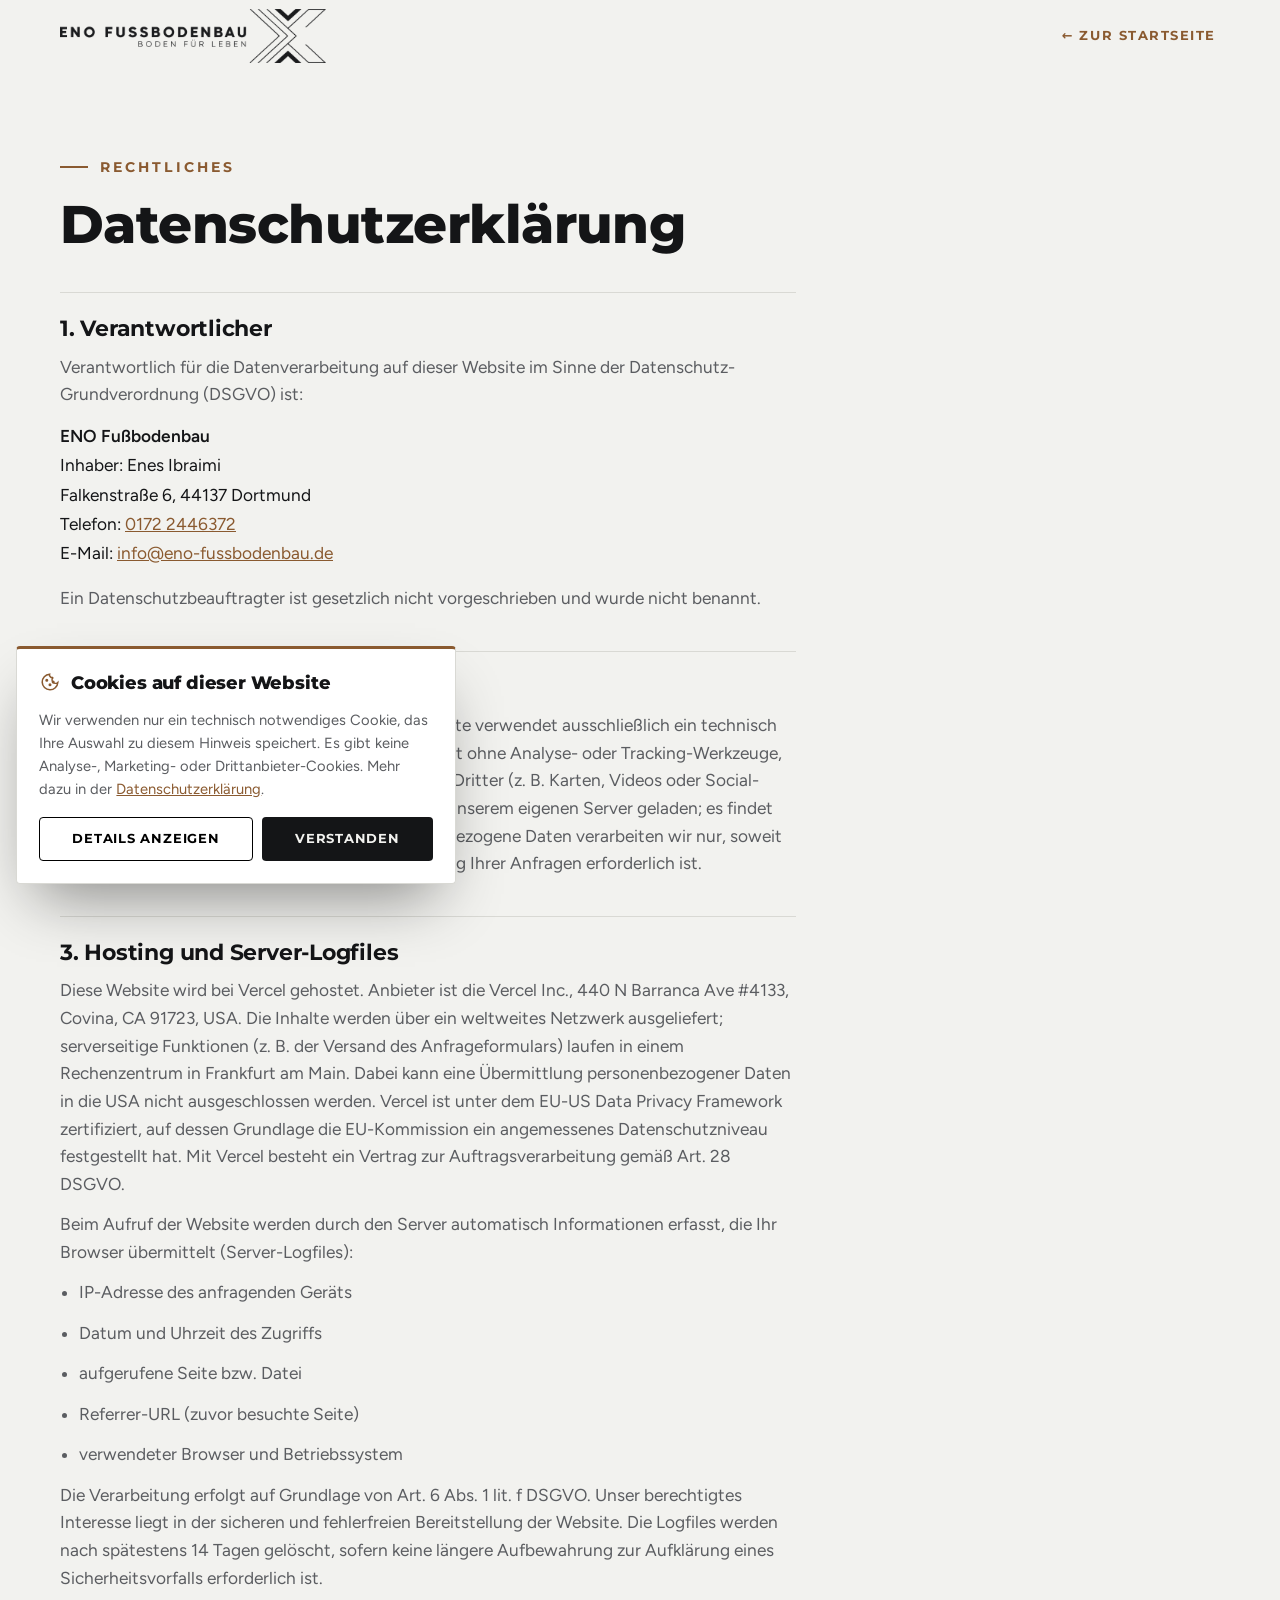
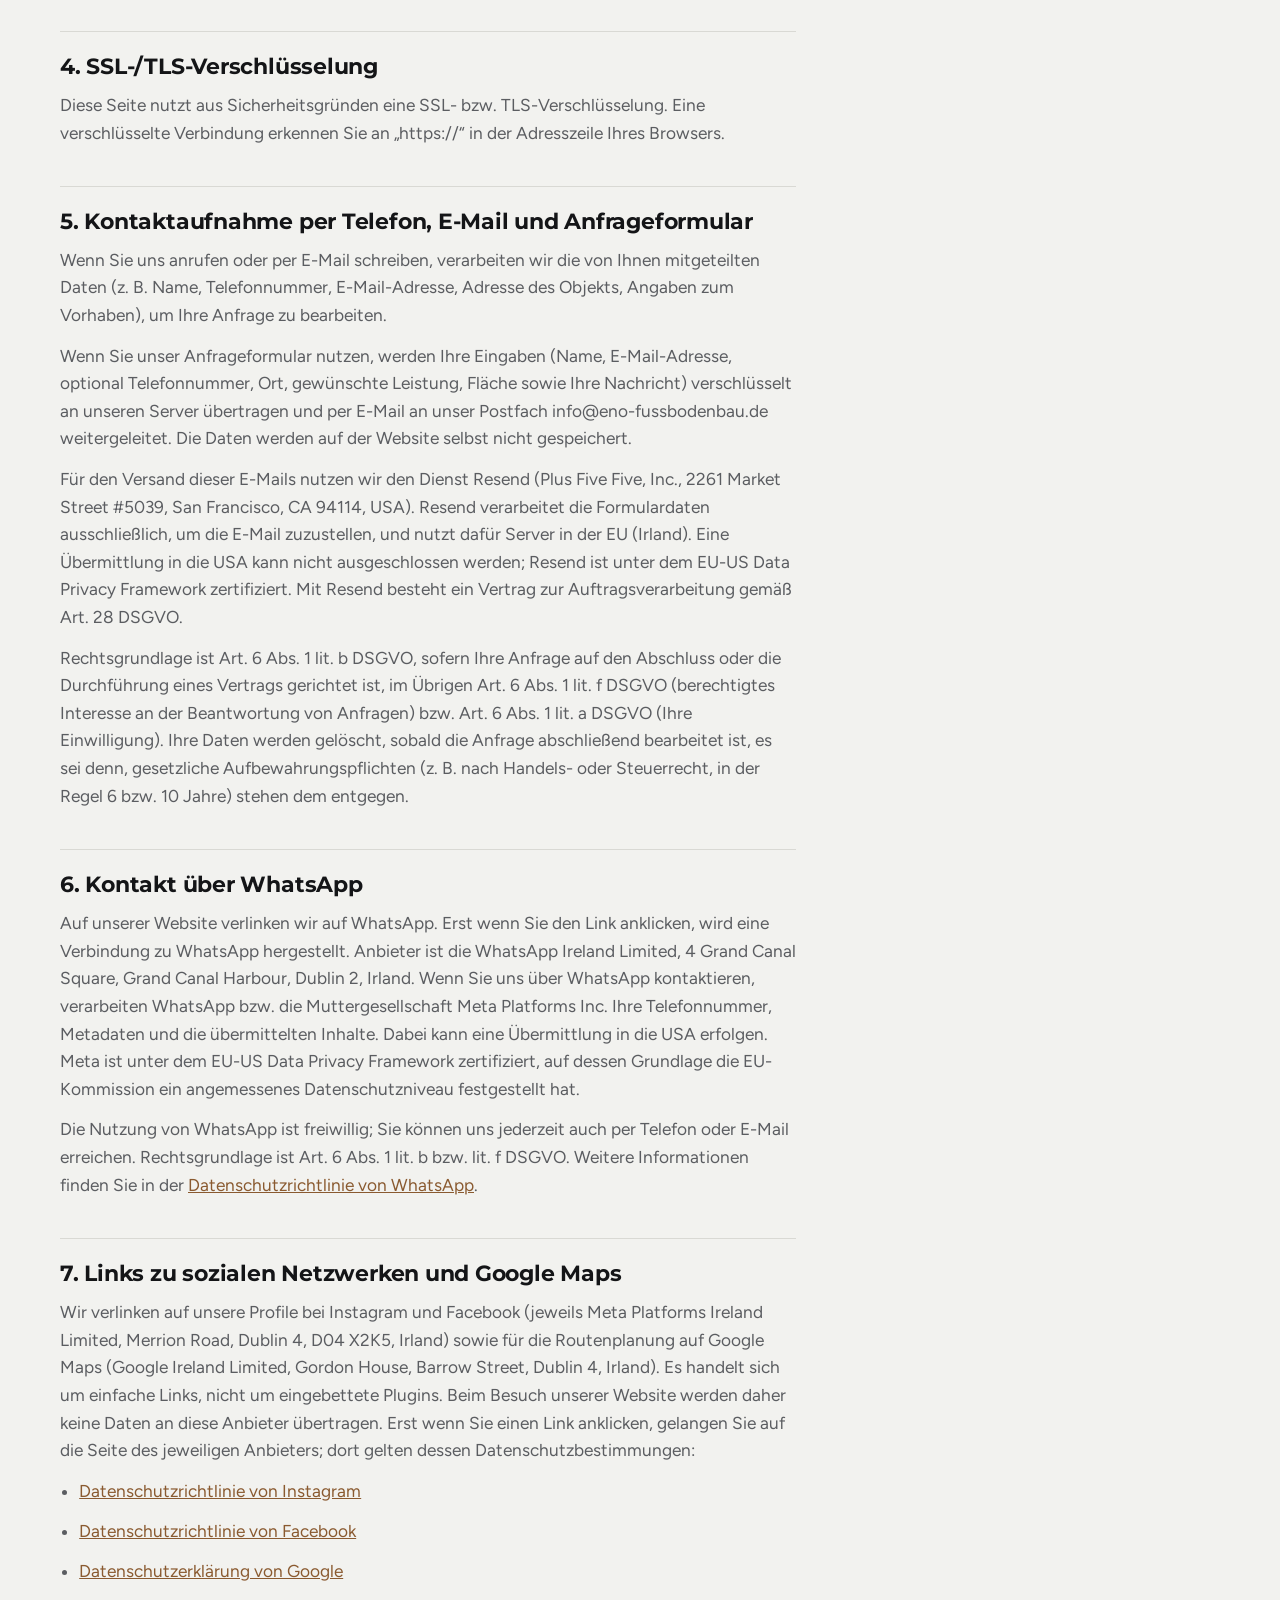
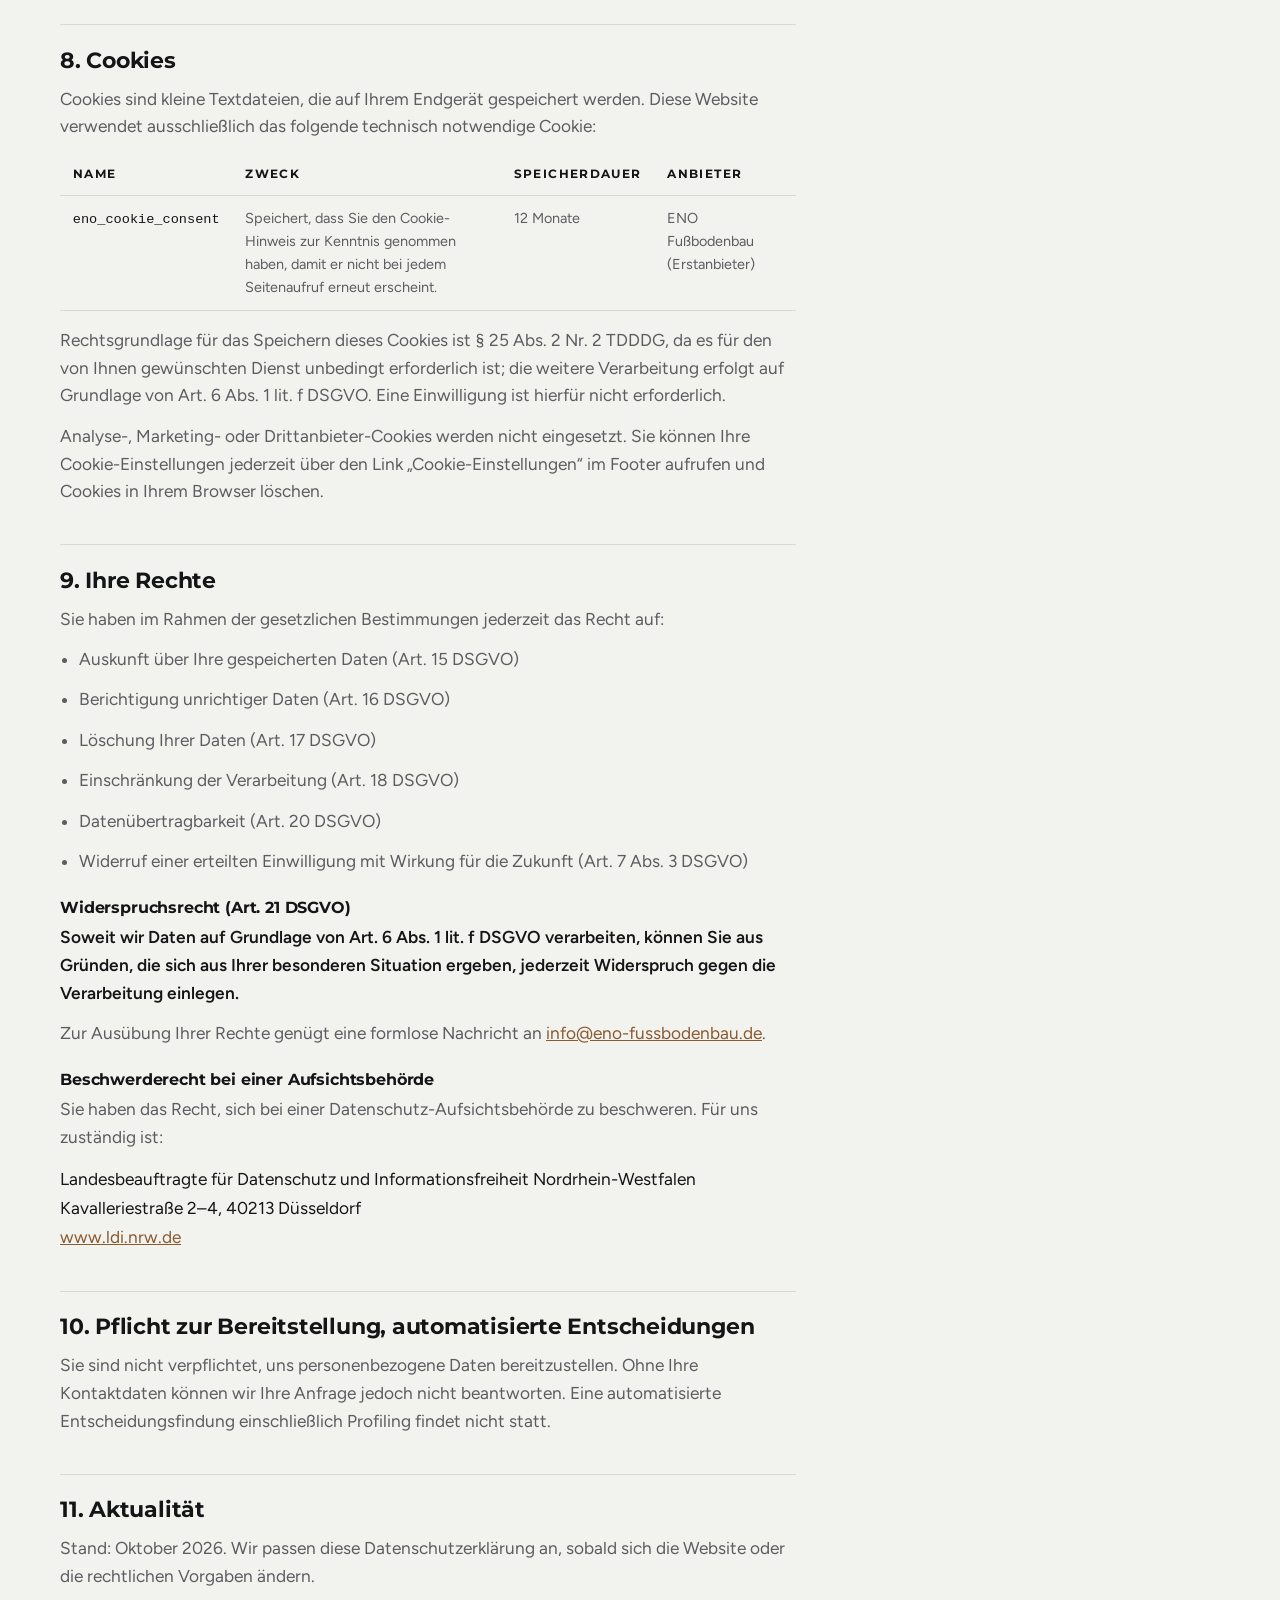
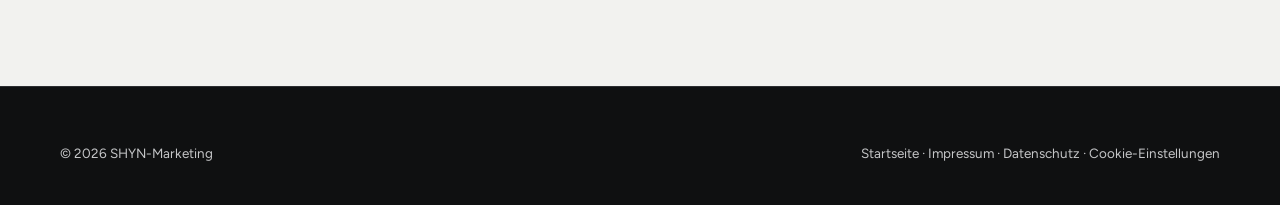
<file: datenschutz.html>
<!doctype html>
<html lang="de">
<head>
<meta charset="utf-8">
<meta name="viewport" content="width=device-width, initial-scale=1, viewport-fit=cover">
<title>Datenschutz | ENO Fußbodenbau</title>
<meta name="claude:viewport-fit-sides" content="cover">
<meta name="description" content="Datenschutzerklärung von ENO Fußbodenbau, Dortmund. Informationen zur Verarbeitung personenbezogener Daten nach DSGVO.">
<meta name="robots" content="noindex, follow">
<link rel="canonical" href="https://eno-fussbodenbau.de/datenschutz.html">
<link rel="icon" type="image/png" sizes="32x32" href="assets/favicon-32.png">
<link rel="stylesheet" href="assets/styles.css">
</head>
<body>
<header class="site-header legal-header">
  <div class="wrap header-row">
    <a class="brand" href="index.html" aria-label="ENO Fußbodenbau – zur Startseite"><span class="logo" role="img" aria-label="ENO Fußbodenbau – Boden für Leben"></span></a>
    <a class="back-link" href="index.html">← Zur Startseite</a>
  </div>
</header>

<main class="legal">
  <div class="wrap">
    <div class="legal-inner">
      <p class="eyebrow">Rechtliches</p>
      <h1>Datenschutzerklärung</h1>

      <h2>1. Verantwortlicher</h2>
      <p>Verantwortlich für die Datenverarbeitung auf dieser Website im Sinne der Datenschutz-Grundverordnung (DSGVO) ist:</p>
      <address>
        <strong>ENO Fußbodenbau</strong><br>
        Inhaber: Enes Ibraimi<br>
        Falkenstraße 6, 44137 Dortmund<br>
        Telefon: <a href="tel:+491722446372">0172 2446372</a><br>
        E-Mail: <a href="mailto:info@eno-fussbodenbau.de">info@eno-fussbodenbau.de</a>
      </address>
      <p>Ein Datenschutzbeauftragter ist gesetzlich nicht vorgeschrieben und wurde nicht benannt.</p>

      <h2>2. Überblick</h2>
      <p>Der Schutz Ihrer Daten ist uns wichtig. Diese Website verwendet ausschließlich ein technisch notwendiges Cookie (siehe Abschnitt 8) und kommt ohne Analyse- oder Tracking-Werkzeuge, ohne Werbedienste und ohne eingebettete Inhalte Dritter (z. B. Karten, Videos oder Social-Media-Plugins) aus. Schriftarten werden lokal von unserem eigenen Server geladen; es findet keine Verbindung zu Google Fonts statt. Personenbezogene Daten verarbeiten wir nur, soweit dies für den Betrieb der Website und die Bearbeitung Ihrer Anfragen erforderlich ist.</p>

      <h2>3. Hosting und Server-Logfiles</h2>
      <p>Diese Website wird bei Vercel gehostet. Anbieter ist die Vercel Inc., 440 N Barranca Ave #4133, Covina, CA 91723, USA. Die Inhalte werden über ein weltweites Netzwerk ausgeliefert; serverseitige Funktionen (z. B. der Versand des Anfrageformulars) laufen in einem Rechenzentrum in Frankfurt am Main. Dabei kann eine Übermittlung personenbezogener Daten in die USA nicht ausgeschlossen werden. Vercel ist unter dem EU-US Data Privacy Framework zertifiziert, auf dessen Grundlage die EU-Kommission ein angemessenes Datenschutzniveau festgestellt hat. Mit Vercel besteht ein Vertrag zur Auftragsverarbeitung gemäß Art. 28 DSGVO.</p>
      <p>Beim Aufruf der Website werden durch den Server automatisch Informationen erfasst, die Ihr Browser übermittelt (Server-Logfiles):</p>
      <ul>
        <li>IP-Adresse des anfragenden Geräts</li>
        <li>Datum und Uhrzeit des Zugriffs</li>
        <li>aufgerufene Seite bzw. Datei</li>
        <li>Referrer-URL (zuvor besuchte Seite)</li>
        <li>verwendeter Browser und Betriebssystem</li>
      </ul>
      <p>Die Verarbeitung erfolgt auf Grundlage von Art. 6 Abs. 1 lit. f DSGVO. Unser berechtigtes Interesse liegt in der sicheren und fehlerfreien Bereitstellung der Website. Die Logfiles werden nach spätestens 14 Tagen gelöscht, sofern keine längere Aufbewahrung zur Aufklärung eines Sicherheitsvorfalls erforderlich ist.</p>

      <h2>4. SSL-/TLS-Verschlüsselung</h2>
      <p>Diese Seite nutzt aus Sicherheitsgründen eine SSL- bzw. TLS-Verschlüsselung. Eine verschlüsselte Verbindung erkennen Sie an „https://“ in der Adresszeile Ihres Browsers.</p>

      <h2>5. Kontaktaufnahme per Telefon, E-Mail und Anfrageformular</h2>
      <p>Wenn Sie uns anrufen oder per E-Mail schreiben, verarbeiten wir die von Ihnen mitgeteilten Daten (z. B. Name, Telefonnummer, E-Mail-Adresse, Adresse des Objekts, Angaben zum Vorhaben), um Ihre Anfrage zu bearbeiten.</p>
      <p>Wenn Sie unser Anfrageformular nutzen, werden Ihre Eingaben (Name, E-Mail-Adresse, optional Telefonnummer, Ort, gewünschte Leistung, Fläche sowie Ihre Nachricht) verschlüsselt an unseren Server übertragen und per E-Mail an unser Postfach info@eno-fussbodenbau.de weitergeleitet. Die Daten werden auf der Website selbst nicht gespeichert.</p>
      <p>Für den Versand dieser E-Mails nutzen wir den Dienst Resend (Plus Five Five, Inc., 2261 Market Street #5039, San Francisco, CA 94114, USA). Resend verarbeitet die Formulardaten ausschließlich, um die E-Mail zuzustellen, und nutzt dafür Server in der EU (Irland). Eine Übermittlung in die USA kann nicht ausgeschlossen werden; Resend ist unter dem EU-US Data Privacy Framework zertifiziert. Mit Resend besteht ein Vertrag zur Auftragsverarbeitung gemäß Art. 28 DSGVO.</p>
      <p>Rechtsgrundlage ist Art. 6 Abs. 1 lit. b DSGVO, sofern Ihre Anfrage auf den Abschluss oder die Durchführung eines Vertrags gerichtet ist, im Übrigen Art. 6 Abs. 1 lit. f DSGVO (berechtigtes Interesse an der Beantwortung von Anfragen) bzw. Art. 6 Abs. 1 lit. a DSGVO (Ihre Einwilligung). Ihre Daten werden gelöscht, sobald die Anfrage abschließend bearbeitet ist, es sei denn, gesetzliche Aufbewahrungspflichten (z. B. nach Handels- oder Steuerrecht, in der Regel 6 bzw. 10 Jahre) stehen dem entgegen.</p>

      <h2>6. Kontakt über WhatsApp</h2>
      <p>Auf unserer Website verlinken wir auf WhatsApp. Erst wenn Sie den Link anklicken, wird eine Verbindung zu WhatsApp hergestellt. Anbieter ist die WhatsApp Ireland Limited, 4 Grand Canal Square, Grand Canal Harbour, Dublin 2, Irland. Wenn Sie uns über WhatsApp kontaktieren, verarbeiten WhatsApp bzw. die Muttergesellschaft Meta Platforms Inc. Ihre Telefonnummer, Metadaten und die übermittelten Inhalte. Dabei kann eine Übermittlung in die USA erfolgen. Meta ist unter dem EU-US Data Privacy Framework zertifiziert, auf dessen Grundlage die EU-Kommission ein angemessenes Datenschutzniveau festgestellt hat.</p>
      <p>Die Nutzung von WhatsApp ist freiwillig; Sie können uns jederzeit auch per Telefon oder E-Mail erreichen. Rechtsgrundlage ist Art. 6 Abs. 1 lit. b bzw. lit. f DSGVO. Weitere Informationen finden Sie in der <a href="https://www.whatsapp.com/legal/privacy-policy-eea" target="_blank" rel="noopener noreferrer">Datenschutzrichtlinie von WhatsApp</a>.</p>

      <h2>7. Links zu sozialen Netzwerken und Google Maps</h2>
      <p>Wir verlinken auf unsere Profile bei Instagram und Facebook (jeweils Meta Platforms Ireland Limited, Merrion Road, Dublin 4, D04 X2K5, Irland) sowie für die Routenplanung auf Google Maps (Google Ireland Limited, Gordon House, Barrow Street, Dublin 4, Irland). Es handelt sich um einfache Links, nicht um eingebettete Plugins. Beim Besuch unserer Website werden daher keine Daten an diese Anbieter übertragen. Erst wenn Sie einen Link anklicken, gelangen Sie auf die Seite des jeweiligen Anbieters; dort gelten dessen Datenschutzbestimmungen:</p>
      <ul>
        <li><a href="https://privacycenter.instagram.com/policy" target="_blank" rel="noopener noreferrer">Datenschutzrichtlinie von Instagram</a></li>
        <li><a href="https://www.facebook.com/privacy/policy/" target="_blank" rel="noopener noreferrer">Datenschutzrichtlinie von Facebook</a></li>
        <li><a href="https://policies.google.com/privacy?hl=de" target="_blank" rel="noopener noreferrer">Datenschutzerklärung von Google</a></li>
      </ul>

      <h2>8. Cookies</h2>
      <p>Cookies sind kleine Textdateien, die auf Ihrem Endgerät gespeichert werden. Diese Website verwendet ausschließlich das folgende technisch notwendige Cookie:</p>
      <div class="cookie-table-wrap"><table class="cookie-table">
        <thead><tr><th>Name</th><th>Zweck</th><th>Speicherdauer</th><th>Anbieter</th></tr></thead>
        <tbody><tr><td><code>eno_cookie_consent</code></td><td>Speichert, dass Sie den Cookie-Hinweis zur Kenntnis genommen haben, damit er nicht bei jedem Seitenaufruf erneut erscheint.</td><td>12 Monate</td><td>ENO Fußbodenbau (Erstanbieter)</td></tr></tbody>
      </table></div>
      <p>Rechtsgrundlage für das Speichern dieses Cookies ist § 25 Abs. 2 Nr. 2 TDDDG, da es für den von Ihnen gewünschten Dienst unbedingt erforderlich ist; die weitere Verarbeitung erfolgt auf Grundlage von Art. 6 Abs. 1 lit. f DSGVO. Eine Einwilligung ist hierfür nicht erforderlich.</p>
      <p>Analyse-, Marketing- oder Drittanbieter-Cookies werden nicht eingesetzt. Sie können Ihre Cookie-Einstellungen jederzeit über den Link „Cookie-Einstellungen“ im Footer aufrufen und Cookies in Ihrem Browser löschen.</p>

      <h2>9. Ihre Rechte</h2>
      <p>Sie haben im Rahmen der gesetzlichen Bestimmungen jederzeit das Recht auf:</p>
      <ul>
        <li>Auskunft über Ihre gespeicherten Daten (Art. 15 DSGVO)</li>
        <li>Berichtigung unrichtiger Daten (Art. 16 DSGVO)</li>
        <li>Löschung Ihrer Daten (Art. 17 DSGVO)</li>
        <li>Einschränkung der Verarbeitung (Art. 18 DSGVO)</li>
        <li>Datenübertragbarkeit (Art. 20 DSGVO)</li>
        <li>Widerruf einer erteilten Einwilligung mit Wirkung für die Zukunft (Art. 7 Abs. 3 DSGVO)</li>
      </ul>
      <h3>Widerspruchsrecht (Art. 21 DSGVO)</h3>
      <p><strong>Soweit wir Daten auf Grundlage von Art. 6 Abs. 1 lit. f DSGVO verarbeiten, können Sie aus Gründen, die sich aus Ihrer besonderen Situation ergeben, jederzeit Widerspruch gegen die Verarbeitung einlegen.</strong></p>
      <p>Zur Ausübung Ihrer Rechte genügt eine formlose Nachricht an <a href="mailto:info@eno-fussbodenbau.de">info@eno-fussbodenbau.de</a>.</p>

      <h3>Beschwerderecht bei einer Aufsichtsbehörde</h3>
      <p>Sie haben das Recht, sich bei einer Datenschutz-Aufsichtsbehörde zu beschweren. Für uns zuständig ist:</p>
      <address>
        Landesbeauftragte für Datenschutz und Informationsfreiheit Nordrhein-Westfalen<br>
        Kavalleriestraße 2–4, 40213 Düsseldorf<br>
        <a href="https://www.ldi.nrw.de" target="_blank" rel="noopener noreferrer">www.ldi.nrw.de</a>
      </address>

      <h2>10. Pflicht zur Bereitstellung, automatisierte Entscheidungen</h2>
      <p>Sie sind nicht verpflichtet, uns personenbezogene Daten bereitzustellen. Ohne Ihre Kontaktdaten können wir Ihre Anfrage jedoch nicht beantworten. Eine automatisierte Entscheidungsfindung einschließlich Profiling findet nicht statt.</p>

      <h2>11. Aktualität</h2>
      <p>Stand: Oktober 2026. Wir passen diese Datenschutzerklärung an, sobald sich die Website oder die rechtlichen Vorgaben ändern.</p>
    </div>
  </div>
</main>

<footer class="site-footer">
  <div class="wrap footer-bottom" style="margin-top:0;border-top:0;padding-top:0">
    <span>© <span data-year>2026</span> <a href="https://shyn-marketing.de" target="_blank" rel="noopener noreferrer">SHYN-Marketing</a></span>
    <span><a href="index.html">Startseite</a> · <a href="impressum.html">Impressum</a> · <a href="datenschutz.html">Datenschutz</a> · <button type="button" class="link-btn" data-cookie-settings>Cookie-Einstellungen</button></span>
  </div>
</footer>
<script src="assets/main.js" defer></script>
</body>
</html>
</file>
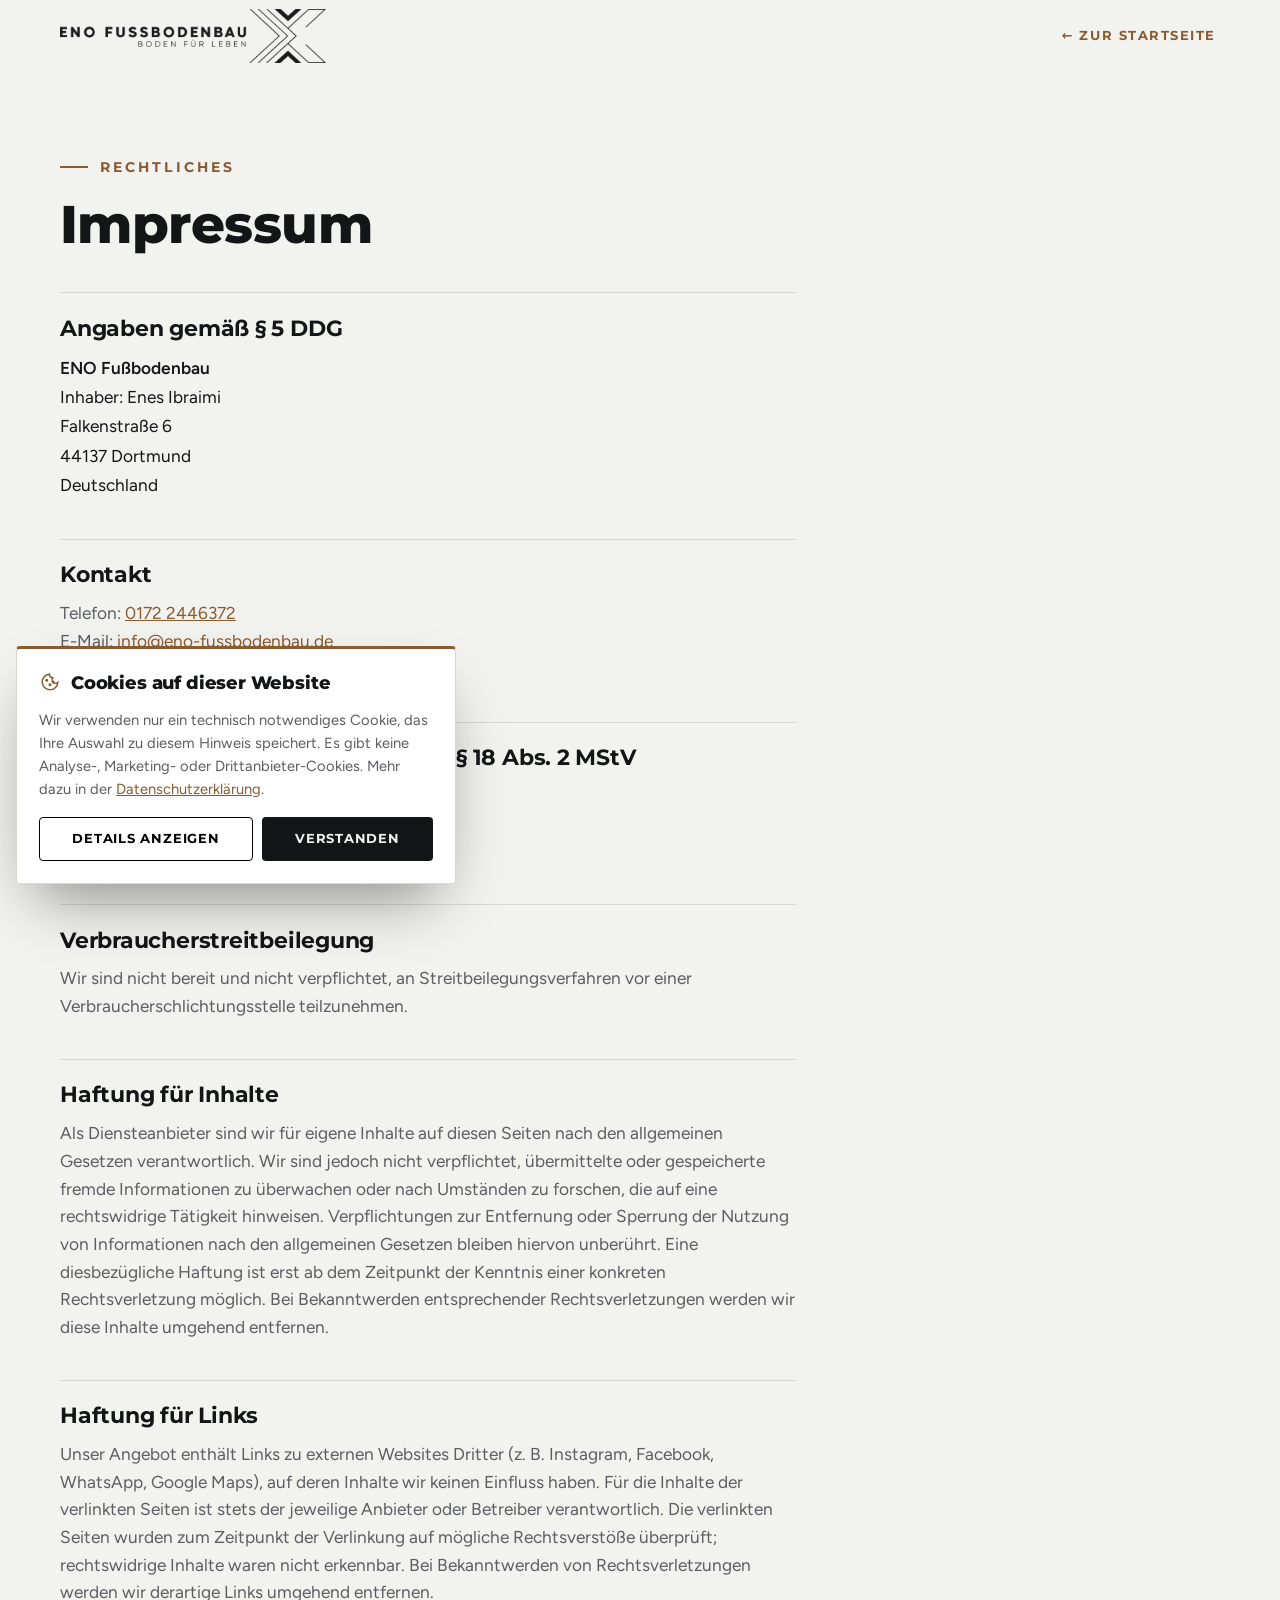
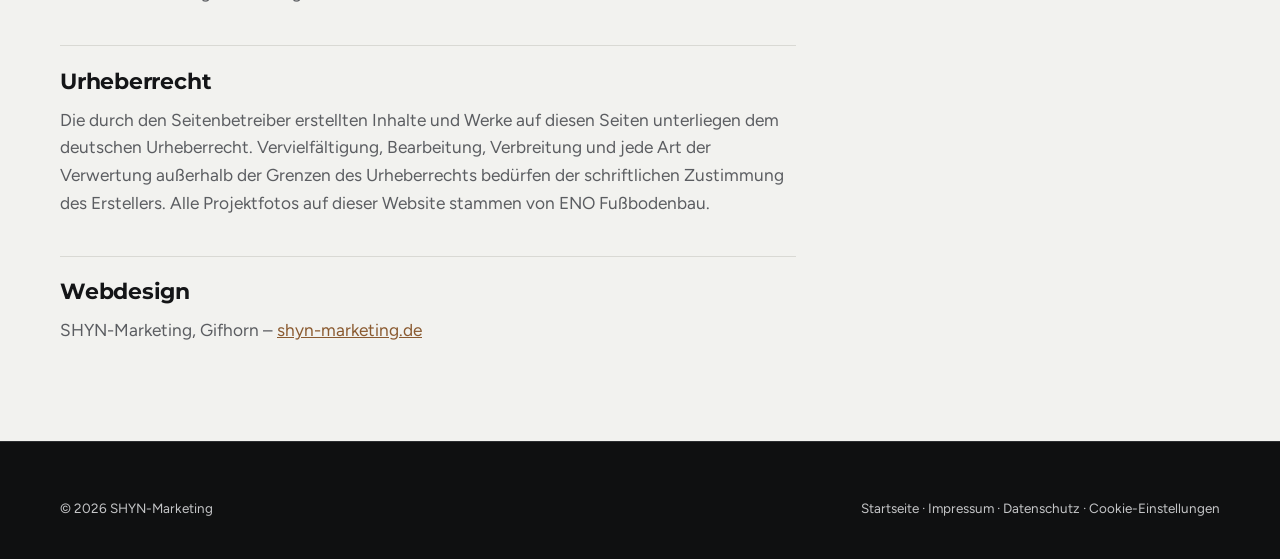
<file: impressum.html>
<!doctype html>
<html lang="de">
<head>
<meta charset="utf-8">
<meta name="viewport" content="width=device-width, initial-scale=1, viewport-fit=cover">
<title>Impressum | ENO Fußbodenbau</title>
<meta name="claude:viewport-fit-sides" content="cover">
<meta name="description" content="Impressum von ENO Fußbodenbau, Inhaber Enes Ibraimi, Falkenstraße 6, 44137 Dortmund.">
<meta name="robots" content="noindex, follow">
<link rel="canonical" href="https://eno-fussbodenbau.de/impressum.html">
<link rel="icon" type="image/png" sizes="32x32" href="assets/favicon-32.png">
<link rel="stylesheet" href="assets/styles.css">
</head>
<body>
<header class="site-header legal-header">
  <div class="wrap header-row">
    <a class="brand" href="index.html" aria-label="ENO Fußbodenbau – zur Startseite"><span class="logo" role="img" aria-label="ENO Fußbodenbau – Boden für Leben"></span></a>
    <a class="back-link" href="index.html">← Zur Startseite</a>
  </div>
</header>

<main class="legal">
  <div class="wrap">
    <div class="legal-inner">
      <p class="eyebrow">Rechtliches</p>
      <h1>Impressum</h1>

      <h2>Angaben gemäß § 5 DDG</h2>
      <address>
        <strong>ENO Fußbodenbau</strong><br>
        Inhaber: Enes Ibraimi<br>
        Falkenstraße 6<br>
        44137 Dortmund<br>
        Deutschland
      </address>

      <h2>Kontakt</h2>
      <p>Telefon: <a href="tel:+491722446372">0172 2446372</a><br>
      E-Mail: <a href="mailto:info@eno-fussbodenbau.de">info@eno-fussbodenbau.de</a><br>
      Website: <a href="https://eno-fussbodenbau.de">eno-fussbodenbau.de</a></p>

      <h2>Verantwortlich für den Inhalt nach § 18 Abs. 2 MStV</h2>
      <p>Enes Ibraimi<br>Falkenstraße 6<br>44137 Dortmund</p>

      <h2>Verbraucherstreitbeilegung</h2>
      <p>Wir sind nicht bereit und nicht verpflichtet, an Streitbeilegungsverfahren vor einer Verbraucherschlichtungsstelle teilzunehmen.</p>

      <h2>Haftung für Inhalte</h2>
      <p>Als Diensteanbieter sind wir für eigene Inhalte auf diesen Seiten nach den allgemeinen Gesetzen verantwortlich. Wir sind jedoch nicht verpflichtet, übermittelte oder gespeicherte fremde Informationen zu überwachen oder nach Umständen zu forschen, die auf eine rechtswidrige Tätigkeit hinweisen. Verpflichtungen zur Entfernung oder Sperrung der Nutzung von Informationen nach den allgemeinen Gesetzen bleiben hiervon unberührt. Eine diesbezügliche Haftung ist erst ab dem Zeitpunkt der Kenntnis einer konkreten Rechtsverletzung möglich. Bei Bekanntwerden entsprechender Rechtsverletzungen werden wir diese Inhalte umgehend entfernen.</p>

      <h2>Haftung für Links</h2>
      <p>Unser Angebot enthält Links zu externen Websites Dritter (z. B. Instagram, Facebook, WhatsApp, Google Maps), auf deren Inhalte wir keinen Einfluss haben. Für die Inhalte der verlinkten Seiten ist stets der jeweilige Anbieter oder Betreiber verantwortlich. Die verlinkten Seiten wurden zum Zeitpunkt der Verlinkung auf mögliche Rechtsverstöße überprüft; rechtswidrige Inhalte waren nicht erkennbar. Bei Bekanntwerden von Rechtsverletzungen werden wir derartige Links umgehend entfernen.</p>

      <h2>Urheberrecht</h2>
      <p>Die durch den Seitenbetreiber erstellten Inhalte und Werke auf diesen Seiten unterliegen dem deutschen Urheberrecht. Vervielfältigung, Bearbeitung, Verbreitung und jede Art der Verwertung außerhalb der Grenzen des Urheberrechts bedürfen der schriftlichen Zustimmung des Erstellers. Alle Projektfotos auf dieser Website stammen von ENO Fußbodenbau.</p>

      <h2>Webdesign</h2>
      <p>SHYN-Marketing, Gifhorn – <a href="https://shyn-marketing.de" target="_blank" rel="noopener noreferrer">shyn-marketing.de</a></p>
    </div>
  </div>
</main>

<footer class="site-footer">
  <div class="wrap footer-bottom" style="margin-top:0;border-top:0;padding-top:0">
    <span>© <span data-year>2026</span> <a href="https://shyn-marketing.de" target="_blank" rel="noopener noreferrer">SHYN-Marketing</a></span>
    <span><a href="index.html">Startseite</a> · <a href="impressum.html">Impressum</a> · <a href="datenschutz.html">Datenschutz</a> · <button type="button" class="link-btn" data-cookie-settings>Cookie-Einstellungen</button></span>
  </div>
</footer>
<script src="assets/main.js" defer></script>
</body>
</html>
</file>
<file: assets/styles.css>
/* Layout-Konzept: "Verlegeplan" – ruhiges Schwarz/Weiß wie das Logo, Haarlinien wie Fugen,
   ein warmer Eichenton als einziger Akzent, Chevron-Motiv aus dem Signet. */

@font-face{font-family:"Montserrat";font-style:normal;font-weight:600;font-display:swap;src:url("fonts/montserrat-latin-600-normal.woff2") format("woff2")}
@font-face{font-family:"Montserrat";font-style:normal;font-weight:700;font-display:swap;src:url("fonts/montserrat-latin-700-normal.woff2") format("woff2")}
@font-face{font-family:"Montserrat";font-style:normal;font-weight:800;font-display:swap;src:url("fonts/montserrat-latin-800-normal.woff2") format("woff2")}
@font-face{font-family:"Figtree";font-style:normal;font-weight:400;font-display:swap;src:url("fonts/figtree-latin-400-normal.woff2") format("woff2")}
@font-face{font-family:"Figtree";font-style:normal;font-weight:500;font-display:swap;src:url("fonts/figtree-latin-500-normal.woff2") format("woff2")}
@font-face{font-family:"Figtree";font-style:normal;font-weight:600;font-display:swap;src:url("fonts/figtree-latin-600-normal.woff2") format("woff2")}

:root{
  --paper:#F2F2EF;
  --surface:#FFFFFF;
  --ink:#141517;
  --muted:#5B5D61;
  --line:#D9D9D4;
  --oak:#8A5A30;
  --oak-soft:#E9DCCD;
  /* Dunkle Bänder (Hero, Kontakt) – in beiden Themes gleich */
  --night:#0F1011;
  --night-2:#1A1B1D;
  --night-fg:#F2F2EF;
  --night-muted:#C4C5C7;
  --night-line:#2C2E31;
  --night-oak:#D3A272;

  --font-display:"Montserrat","Avenir Next","Segoe UI",system-ui,sans-serif;
  --font-body:"Figtree","Segoe UI",system-ui,-apple-system,sans-serif;

  --step--1:clamp(.82rem,.8rem + .1vw,.88rem);
  --step-0:clamp(1rem,.96rem + .2vw,1.08rem);
  --step-1:clamp(1.2rem,1.1rem + .45vw,1.4rem);
  --step-2:clamp(1.5rem,1.3rem + 1vw,2.1rem);
  --step-3:clamp(2rem,1.55rem + 2.2vw,3.4rem);
  --step-4:clamp(2.5rem,1.7rem + 4vw,5.2rem);

  --wrap:1200px;
  --radius:4px;
  --header-h:72px;
  color-scheme:light;
}
@media (prefers-color-scheme:dark){
  :root:not([data-theme="light"]){
    --paper:#121314;--surface:#1A1B1D;--ink:#ECECE9;--muted:#A3A4A7;--line:#2E3033;--oak:#D3A272;--oak-soft:#2E261F;
    color-scheme:dark;
  }
}
:root[data-theme="dark"]{
  --paper:#121314;--surface:#1A1B1D;--ink:#ECECE9;--muted:#A3A4A7;--line:#2E3033;--oak:#D3A272;--oak-soft:#2E261F;
  color-scheme:dark;
}

*,*::before,*::after{box-sizing:border-box}
html{scroll-behavior:smooth;scroll-padding-top:calc(var(--header-h) + 12px);-webkit-text-size-adjust:100%}
body{margin:0;background:var(--paper);color:var(--ink);font-family:var(--font-body);font-size:var(--step-0);line-height:1.6;-webkit-font-smoothing:antialiased}
img{max-width:100%;height:auto;display:block}
a{color:inherit}
:focus-visible{outline:2px solid var(--oak);outline-offset:3px}
h1,h2,h3{font-family:var(--font-display);line-height:1.12;margin:0;text-wrap:balance;letter-spacing:-.01em}
p{margin:0}
ul{margin:0;padding:0;list-style:none}
.sr-only{position:absolute;width:1px;height:1px;padding:0;margin:-1px;overflow:hidden;clip:rect(0,0,0,0);white-space:nowrap;border:0}
.skip{position:absolute;left:-999px;top:8px;z-index:100;background:var(--ink);color:var(--paper);padding:.6rem 1rem;border-radius:var(--radius)}
.skip:focus{left:16px}

.wrap{max-width:var(--wrap);margin-inline:auto;padding-left:max(20px,env(safe-area-inset-left,0px));padding-right:max(20px,env(safe-area-inset-right,0px))}
.section{padding-block:clamp(4rem,3rem + 5vw,7.5rem)}
.eyebrow{font-family:var(--font-display);font-weight:700;font-size:var(--step--1);letter-spacing:.22em;text-transform:uppercase;color:var(--oak);display:flex;align-items:center;gap:.75rem}
.eyebrow::before{content:"";width:28px;height:2px;background:currentColor}
.section-head{display:grid;gap:1rem;max-width:46rem;margin-bottom:clamp(2.5rem,2rem + 2vw,4rem)}
.section-head h2{font-size:var(--step-3);font-weight:800}
.section-head p:not(.eyebrow){color:var(--muted);font-size:var(--step-1);line-height:1.5;max-width:40rem}

/* Logo als Maske: folgt immer der Textfarbe */
.logo{display:block;background:currentColor;-webkit-mask:url("logo.png") no-repeat left center/contain;mask:url("logo.png") no-repeat left center/contain;aspect-ratio:1400/284}
.icon-mark{display:block;background:currentColor;-webkit-mask:url("logo-icon.png") no-repeat center/contain;mask:url("logo-icon.png") no-repeat center/contain;aspect-ratio:500/353}

/* Buttons */
.btn{display:inline-flex;align-items:center;justify-content:center;gap:.6rem;min-height:48px;padding:.75rem 1.4rem;border-radius:var(--radius);font-family:var(--font-display);font-weight:700;font-size:.92rem;letter-spacing:.06em;text-transform:uppercase;text-decoration:none;border:1.5px solid transparent;cursor:pointer;transition:background-color .2s,color .2s,border-color .2s,transform .2s}
.btn svg{width:18px;height:18px;flex:none}
.btn:active{transform:translateY(1px)}
.btn-solid{background:var(--ink);color:var(--paper)}
.btn-solid:hover{background:var(--oak);color:#fff}
.btn-line{border-color:currentColor;background:transparent}
.btn-line:hover{background:var(--ink);color:var(--paper);border-color:var(--ink)}
.on-night .btn-solid{background:var(--night-fg);color:var(--night)}
.on-night .btn-solid:hover{background:var(--night-oak);color:var(--night)}
.on-night .btn-line{color:var(--night-fg)}
.on-night .btn-line:hover{background:var(--night-fg);color:var(--night);border-color:var(--night-fg)}

/* Header */
.site-header{position:sticky;top:env(safe-area-inset-top,0px);z-index:50;background:var(--paper);border-bottom:1px solid transparent;transition:border-color .25s,box-shadow .25s}
.site-header.scrolled{border-bottom-color:var(--line);box-shadow:0 6px 24px -18px rgba(0,0,0,.5)}
.header-row{display:flex;align-items:center;justify-content:space-between;gap:1rem;height:var(--header-h)}
.brand{display:block;width:clamp(180px,24vw,270px);color:var(--ink)}
.nav{display:flex;align-items:center;gap:clamp(1rem,2vw,2rem)}
.nav > a{font-family:var(--font-display);font-weight:600;font-size:.84rem;letter-spacing:.1em;text-transform:uppercase;text-decoration:none;padding-block:.4rem;border-bottom:2px solid transparent}
.nav > a:hover,.nav > a.active{border-bottom-color:var(--oak)}
.nav .btn{border-bottom:1.5px solid transparent;padding:.6rem 1.1rem;min-height:42px}
.nav .btn:hover{border-bottom-color:transparent}
.menu-toggle{display:none;width:46px;height:46px;border:1.5px solid var(--line);border-radius:var(--radius);background:transparent;color:var(--ink);cursor:pointer;align-items:center;justify-content:center}
.menu-toggle span,.menu-toggle span::before,.menu-toggle span::after{display:block;width:20px;height:2px;background:currentColor;position:relative;transition:transform .25s,background-color .25s}
.menu-toggle span::before,.menu-toggle span::after{content:"";position:absolute;left:0}
.menu-toggle span::before{top:-6px}.menu-toggle span::after{top:6px}
.menu-toggle[aria-expanded="true"] span{background:transparent}
.menu-toggle[aria-expanded="true"] span::before{transform:translateY(6px) rotate(45deg)}
.menu-toggle[aria-expanded="true"] span::after{transform:translateY(-6px) rotate(-45deg)}

@media (max-width:900px){
  .menu-toggle{display:inline-flex}
  .nav{position:fixed;inset:calc(var(--header-h) + env(safe-area-inset-top,0px)) 0 auto 0;flex-direction:column;align-items:stretch;gap:0;background:var(--paper);border-bottom:1px solid var(--line);padding:.5rem max(20px,env(safe-area-inset-right,0px)) 1.25rem max(20px,env(safe-area-inset-left,0px));box-shadow:0 20px 40px -24px rgba(0,0,0,.5);transform:translateY(-8px);opacity:0;visibility:hidden;transition:opacity .2s,transform .2s,visibility .2s}
  .nav.open{opacity:1;transform:none;visibility:visible}
  .nav > a{padding:.95rem 0;border-bottom:1px solid var(--line);font-size:.95rem}
  .nav > a:hover,.nav > a.active{border-bottom-color:var(--line);color:var(--oak)}
  .nav .btn{margin-top:1rem;border-bottom:1.5px solid transparent;min-height:50px}
}

/* Hero */
.hero{background:var(--night);color:var(--night-fg);position:relative;overflow:hidden}
.hero-grid{display:grid;grid-template-columns:minmax(0,1.05fr) minmax(0,.95fr);gap:clamp(2rem,4vw,4.5rem);align-items:center;padding-block:clamp(3rem,2rem + 5vw,6.5rem)}
.hero .eyebrow{color:var(--night-oak)}
.hero h1{font-size:var(--step-4);font-weight:800;letter-spacing:-.02em;margin-top:1.4rem;line-height:1.02}
.hero h1 .kicker{display:block;font-size:var(--step-1);font-weight:600;letter-spacing:.04em;color:var(--night-fg);margin-bottom:1rem;line-height:1.3}
.hero h1 em{font-style:normal;color:var(--night-oak)}
.hero-lead{margin-top:1.6rem;color:var(--night-muted);font-size:var(--step-1);line-height:1.55;max-width:34rem}
.hero-actions{display:flex;flex-wrap:wrap;gap:.8rem;margin-top:2.2rem}
.hero-facts{display:flex;flex-wrap:wrap;gap:.6rem 1.6rem;margin-top:2.4rem;padding-top:1.6rem;border-top:1px solid var(--night-line);font-size:.95rem;color:var(--night-muted)}
.hero-facts li{display:flex;align-items:center;gap:.5rem}
.hero-facts svg{width:16px;height:16px;color:var(--night-oak);flex:none}
.hero-media{position:relative;min-width:0}
.hero-media img{width:100%;aspect-ratio:4/5;object-fit:cover;border-radius:var(--radius)}
.hero-media .chevrons{position:absolute;right:-28px;bottom:-28px;width:46%;color:var(--night-oak);pointer-events:none}
.hero-tag{position:absolute;left:-1px;bottom:24px;background:var(--night-fg);color:var(--night);padding:.75rem 1rem .75rem 1.1rem;font-family:var(--font-display);font-weight:700;font-size:.78rem;letter-spacing:.14em;text-transform:uppercase;border-radius:0 var(--radius) var(--radius) 0}
.hero-tag small{display:block;font-family:var(--font-body);font-weight:500;letter-spacing:0;text-transform:none;font-size:.82rem;color:#55575b;margin-top:.15rem}
@media (max-width:860px){
  .hero-grid{grid-template-columns:1fr}
  .hero-media{order:-1;margin-right:0}
  .hero-media img{aspect-ratio:4/3}
  .hero-media .chevrons{width:34%;right:-14px;bottom:-18px}
}

/* Materialleiste */
.materials{border-bottom:1px solid var(--line);background:var(--surface)}
.materials ul{display:flex;flex-wrap:wrap;justify-content:space-between;gap:.6rem 1.4rem;padding-block:1.4rem}
.materials li{font-family:var(--font-display);font-weight:700;font-size:clamp(.8rem,.74rem + .3vw,.98rem);letter-spacing:.16em;text-transform:uppercase;display:flex;align-items:center;gap:1.4rem}
.materials li + li::before{content:"";width:7px;height:7px;border-top:2px solid var(--oak);border-right:2px solid var(--oak);transform:rotate(45deg);margin-left:-.4rem}
@media (max-width:640px){.materials ul{justify-content:flex-start}.materials li + li::before{display:none}.materials li{padding:.35rem .7rem;border:1px solid var(--line);border-radius:999px;letter-spacing:.1em}}

/* Leistungen */
.services{display:grid;grid-template-columns:repeat(3,minmax(0,1fr));border-top:2px solid var(--ink)}
.service{padding:2rem clamp(1.2rem,2vw,2.2rem) 2.2rem;border-right:1px solid var(--line);display:flex;flex-direction:column;gap:1.2rem}
.service:first-child{padding-left:0}
.service:last-child{border-right:0;padding-right:0}
.service-top{display:flex;align-items:baseline;justify-content:space-between;gap:1rem}
.service h3{font-size:var(--step-2);font-weight:800}
.service .tag{font-family:var(--font-display);font-size:.72rem;font-weight:700;letter-spacing:.16em;text-transform:uppercase;color:var(--oak);white-space:nowrap}
.service p{color:var(--muted)}
.checklist{display:grid;gap:.7rem}
.checklist li{display:grid;grid-template-columns:18px 1fr;gap:.7rem;align-items:start;line-height:1.45}
.checklist li::before{content:"";width:9px;height:9px;margin-top:.42em;border-top:2px solid var(--oak);border-right:2px solid var(--oak);transform:rotate(45deg)}
@media (max-width:900px){
  .services{grid-template-columns:1fr}
  .service,.service:first-child,.service:last-child{padding:1.8rem 0;border-right:0;border-bottom:1px solid var(--line)}
}

/* Ablauf */
.process-band{background:var(--surface);border-block:1px solid var(--line)}
.process-grid{display:grid;grid-template-columns:minmax(0,.9fr) minmax(0,1.1fr);gap:clamp(2rem,5vw,5rem);align-items:start}
.process-media{position:sticky;top:calc(var(--header-h) + 24px)}
.process-media img{width:100%;aspect-ratio:3/4;object-fit:cover;border-radius:var(--radius)}
.process-media figcaption{margin-top:.8rem;font-size:var(--step--1);color:var(--muted)}
.steps{counter-reset:step;display:grid}
.steps li{counter-increment:step;display:grid;grid-template-columns:4.2rem minmax(0,1fr);gap:1.2rem;padding-block:1.6rem;border-bottom:1px solid var(--line)}
.steps li:first-child{padding-top:0}
.steps li::before{content:counter(step,decimal-leading-zero);font-family:var(--font-display);font-weight:800;font-size:var(--step-2);line-height:1;color:var(--oak);font-variant-numeric:tabular-nums}
.steps h3{font-size:var(--step-1);font-weight:700;margin-bottom:.4rem}
.steps p{color:var(--muted)}
@media (max-width:860px){.process-grid{grid-template-columns:1fr}.process-media{position:static}.process-media img{aspect-ratio:16/10}}

/* Referenzen */
.filters{display:flex;flex-wrap:wrap;gap:.5rem;margin-bottom:1.8rem}
.chip{font-family:var(--font-display);font-weight:600;font-size:.8rem;letter-spacing:.08em;text-transform:uppercase;padding:.6rem 1rem;min-height:42px;border:1.5px solid var(--line);border-radius:999px;background:transparent;color:var(--ink);cursor:pointer;transition:border-color .2s,background-color .2s,color .2s}
.chip:hover{border-color:var(--ink)}
.chip[aria-pressed="true"]{background:var(--ink);border-color:var(--ink);color:var(--paper)}
.gallery{display:grid;grid-template-columns:repeat(4,minmax(0,1fr));grid-auto-rows:clamp(140px,16vw,220px);grid-auto-flow:dense;gap:10px}
.gallery button{all:unset;position:relative;overflow:hidden;border-radius:var(--radius);cursor:zoom-in;background:var(--line)}
.gallery button:focus-visible{outline:2px solid var(--oak);outline-offset:3px}
.gallery img{width:100%;height:100%;object-fit:cover;transition:transform .5s ease}
.gallery button:hover img{transform:scale(1.04)}
.gallery .tall{grid-row:span 2}
.gallery .wide{grid-column:span 2}
.gallery .cap{position:absolute;inset:auto 0 0 0;padding:1.6rem .8rem .6rem;font-size:.82rem;font-weight:500;color:#fff;background:linear-gradient(transparent,rgba(0,0,0,.65));opacity:0;transition:opacity .25s}
.gallery button:hover .cap,.gallery button:focus-visible .cap{opacity:1}
.gallery-more{display:flex;justify-content:center;margin-top:2rem}
@media (max-width:900px){.gallery{grid-template-columns:repeat(3,minmax(0,1fr))}}
@media (max-width:560px){.gallery{grid-template-columns:repeat(2,minmax(0,1fr));grid-auto-rows:150px;gap:8px}.gallery .wide{grid-column:span 2}}
@media (hover:none){.gallery .cap{opacity:1;font-size:.74rem;padding:1.2rem .6rem .45rem}}

/* Lightbox */
.lightbox{position:fixed;inset:0;z-index:100;background:rgba(10,10,11,.94);display:grid;grid-template-columns:auto minmax(0,1fr) auto;align-items:center;gap:.5rem;padding:max(16px,env(safe-area-inset-top,0px)) max(12px,env(safe-area-inset-right,0px)) max(16px,env(safe-area-inset-bottom,0px)) max(12px,env(safe-area-inset-left,0px));color:#fff}
.lightbox figure{margin:0;display:grid;gap:.8rem;justify-items:center;min-width:0}
.lightbox img{max-height:calc(100vh - 140px);max-height:calc(100dvh - 140px);width:auto;max-width:100%;object-fit:contain;border-radius:var(--radius)}
.lightbox figcaption{font-size:.92rem;color:#cfcfcc;text-align:center}
.lb-btn{width:48px;height:48px;border-radius:50%;border:1px solid rgba(255,255,255,.3);background:rgba(255,255,255,.06);color:#fff;cursor:pointer;display:inline-flex;align-items:center;justify-content:center}
.lb-btn:hover{background:rgba(255,255,255,.18)}
.lb-btn svg{width:20px;height:20px}
.lb-close{position:absolute;top:max(14px,env(safe-area-inset-top,0px));right:max(14px,env(safe-area-inset-right,0px))}
.lb-count{position:absolute;top:max(26px,env(safe-area-inset-top,0px));left:max(20px,env(safe-area-inset-left,0px));font-family:var(--font-display);font-size:.8rem;letter-spacing:.14em;font-variant-numeric:tabular-nums;color:#bdbdba}
@media (max-width:600px){.lightbox{grid-template-columns:1fr}.lb-prev,.lb-next{position:absolute;bottom:max(18px,env(safe-area-inset-bottom,0px))}.lb-prev{left:calc(50% - 60px)}.lb-next{right:calc(50% - 60px)}.lightbox img{max-height:calc(100dvh - 190px)}}

/* Über uns */
.about-grid{display:grid;grid-template-columns:minmax(0,1fr) minmax(0,1fr);gap:clamp(2rem,5vw,5rem);align-items:center}
.about-media{position:relative}
.about-media img{width:100%;aspect-ratio:4/3;object-fit:cover;border-radius:var(--radius)}
.about-media .icon-mark{position:absolute;width:88px;right:16px;top:16px;color:#fff;opacity:.9}
.about-text{display:grid;gap:1.2rem}
.about-text h2{font-size:var(--step-3);font-weight:800}
.about-text p:not(.eyebrow):not(.signature){color:var(--muted);max-width:36rem}
.values{display:grid;grid-template-columns:repeat(3,minmax(0,1fr));gap:1rem;margin-top:.8rem;padding-top:1.4rem;border-top:1px solid var(--line)}
.values strong{display:block;font-family:var(--font-display);font-size:.95rem;font-weight:700;margin-bottom:.2rem}
.values span{font-size:.92rem;color:var(--muted);line-height:1.45;display:block}
.signature{font-family:var(--font-display);font-weight:700;letter-spacing:.06em;margin-top:.4rem}
.signature small{display:block;font-family:var(--font-body);font-weight:500;letter-spacing:0;color:var(--muted);font-size:.9rem}
@media (max-width:860px){.about-grid{grid-template-columns:1fr}}
@media (max-width:520px){.values{grid-template-columns:1fr}}

/* FAQ */
.faq{max-width:52rem;border-top:2px solid var(--ink)}
.faq details{border-bottom:1px solid var(--line)}
.faq summary{list-style:none;cursor:pointer;display:flex;justify-content:space-between;align-items:center;gap:1rem;padding:1.3rem 0;font-family:var(--font-display);font-weight:700;font-size:var(--step-1)}
.faq summary::-webkit-details-marker{display:none}
.faq summary::after{content:"";flex:none;width:11px;height:11px;border-right:2px solid var(--oak);border-bottom:2px solid var(--oak);transform:rotate(45deg) translate(-3px,-3px);transition:transform .25s}
.faq details[open] summary::after{transform:rotate(-135deg) translate(-3px,-3px)}
.faq details p{padding-bottom:1.4rem;color:var(--muted);max-width:44rem}

/* Kontakt */
.contact{background:var(--night);color:var(--night-fg)}
.contact .eyebrow{color:var(--night-oak)}
.contact .section-head p:not(.eyebrow){color:var(--night-muted)}
.contact-grid{display:grid;grid-template-columns:minmax(0,.9fr) minmax(0,1.1fr);gap:clamp(2rem,5vw,4.5rem);align-items:start}
.contact-list{display:grid;border-top:1px solid var(--night-line)}
.contact-item{display:grid;grid-template-columns:44px minmax(0,1fr);gap:1rem;align-items:center;padding-block:1.1rem;border-bottom:1px solid var(--night-line);text-decoration:none;transition:background-color .2s}
a.contact-item:hover .ci-value{color:var(--night-oak)}
.ci-icon{width:44px;height:44px;border:1px solid var(--night-line);border-radius:50%;display:inline-flex;align-items:center;justify-content:center;color:var(--night-oak)}
.ci-icon svg{width:19px;height:19px}
.ci-label{display:block;font-family:var(--font-display);font-size:.72rem;font-weight:700;letter-spacing:.16em;text-transform:uppercase;color:var(--night-oak)}
.ci-value{display:block;font-size:var(--step-1);font-weight:500;overflow-wrap:anywhere;transition:color .2s}
.social-row{display:flex;flex-wrap:wrap;gap:.7rem;margin-top:1.6rem}

.form{background:var(--night-2);border:1px solid var(--night-line);border-radius:var(--radius);padding:clamp(1.3rem,1rem + 1.5vw,2.2rem);display:grid;gap:1.1rem}
.form h3{font-size:var(--step-1);font-weight:700}
.form-row{display:grid;grid-template-columns:1fr 1fr;gap:1rem}
.field{display:grid;gap:.4rem;min-width:0}
.field label{font-size:.88rem;font-weight:600;color:var(--night-fg)}
.field input,.field select,.field textarea{width:100%;font:inherit;font-size:1rem;color:var(--night-fg);background:var(--night);border:1px solid var(--night-line);border-radius:var(--radius);padding:.8rem .9rem;min-height:48px;color-scheme:dark}
.field textarea{min-height:130px;resize:vertical}
.field input:focus,.field select:focus,.field textarea:focus{outline:none;border-color:var(--night-oak);box-shadow:0 0 0 3px rgba(211,162,114,.25)}
.field [aria-invalid="true"]{border-color:#E07A6A}
.consent{display:grid;grid-template-columns:22px 1fr;gap:.7rem;align-items:start;font-size:.88rem;color:var(--night-muted);line-height:1.5}
.consent input{width:20px;height:20px;margin:.15rem 0 0;accent-color:var(--night-oak)}
.consent a{color:var(--night-fg)}
.form-note{font-size:.82rem;color:var(--night-muted)}
.form-status{font-size:.92rem;padding:.8rem 1rem;border-radius:var(--radius);border:1px solid var(--night-line);background:var(--night)}
.form-status.error{border-color:#E07A6A;color:#F2B5AA}
.form-status.ok{border-color:var(--night-oak);color:var(--night-fg)}
@media (max-width:900px){.contact-grid{grid-template-columns:1fr}}
@media (max-width:520px){.form-row{grid-template-columns:1fr}}

/* Footer */
.site-footer{background:var(--night);color:var(--night-muted);border-top:1px solid var(--night-line);padding-block:3rem 2rem;font-size:.92rem}
.footer-grid{display:grid;grid-template-columns:minmax(0,1.4fr) repeat(3,minmax(0,1fr));gap:2rem}
.footer-grid .logo{width:220px;color:var(--night-fg)}
.footer-grid h3{font-family:var(--font-display);font-size:.74rem;font-weight:700;letter-spacing:.18em;text-transform:uppercase;color:var(--night-fg);margin-bottom:.9rem}
.footer-grid ul{display:grid;gap:.45rem}
.footer-grid a{text-decoration:none}
.footer-grid a:hover{color:var(--night-fg);text-decoration:underline}
.footer-bottom{display:flex;flex-wrap:wrap;justify-content:space-between;gap:1rem;margin-top:2.5rem;padding-top:1.5rem;border-top:1px solid var(--night-line);font-size:.84rem}
.footer-bottom a{text-decoration:none}
.footer-bottom a:hover{color:var(--night-fg)}
@media (max-width:860px){.footer-grid{grid-template-columns:1fr 1fr}.footer-grid > div:first-child{grid-column:1/-1}}

/* Mobile Aktionsleiste */
.action-bar{display:none}
@media (max-width:700px){
  .action-bar{display:grid;grid-template-columns:repeat(3,1fr);position:fixed;left:0;right:0;bottom:0;z-index:40;background:var(--ink);color:var(--paper);padding:0 env(safe-area-inset-right,0px) env(safe-area-inset-bottom,0px) env(safe-area-inset-left,0px);box-shadow:0 -10px 30px -18px rgba(0,0,0,.6)}
  .action-bar a{display:flex;flex-direction:column;align-items:center;justify-content:center;gap:.25rem;min-height:60px;text-decoration:none;font-family:var(--font-display);font-size:.68rem;font-weight:700;letter-spacing:.12em;text-transform:uppercase}
  .action-bar a + a{border-left:1px solid rgba(127,127,127,.3)}
  .action-bar svg{width:20px;height:20px}
  body{padding-bottom:calc(60px + env(safe-area-inset-bottom,0px))}
}

/* Rechtstexte */
.legal{padding-block:clamp(3rem,2rem + 4vw,5.5rem)}
.legal-inner{max-width:46rem}
.legal h1{font-size:var(--step-3);font-weight:800;margin:1rem 0 2rem}
.legal h2{font-size:var(--step-1);font-weight:700;margin:2.4rem 0 .8rem;padding-top:1.4rem;border-top:1px solid var(--line)}
.legal h3{font-size:1.02rem;font-weight:700;margin:1.4rem 0 .5rem}
.legal p:not(.eyebrow),.legal li{color:var(--muted);margin-bottom:.8rem}
.legal ul{list-style:disc;padding-left:1.2rem}
.legal strong{color:var(--ink)}
.legal a{color:var(--oak)}
.legal address{font-style:normal;color:var(--ink);line-height:1.7;margin-bottom:1rem}
.back-link{display:inline-flex;align-items:center;gap:.5rem;font-family:var(--font-display);font-weight:700;font-size:.8rem;letter-spacing:.12em;text-transform:uppercase;text-decoration:none;color:var(--oak)}
.back-link:hover{text-decoration:underline}

@media (prefers-reduced-motion:reduce){
  html{scroll-behavior:auto}
  *,*::before,*::after{transition:none!important;animation:none!important}
}

[hidden]{display:none!important}
.gallery .wide.wide-off{grid-column:auto}
.legal-header .header-row{justify-content:space-between}

/* Dropdown Leistungen */
.nav-dd{position:relative}
.nav-dd-toggle{display:inline-flex;align-items:center;gap:.35rem;background:none;border:0;border-bottom:2px solid transparent;padding:.4rem 0;color:var(--ink);cursor:pointer;font-family:var(--font-display);font-weight:600;font-size:.84rem;letter-spacing:.1em;text-transform:uppercase}
.nav-dd-toggle svg{width:15px;height:15px;transition:transform .2s}
.nav-dd-toggle:hover,.nav-dd-toggle.active{border-bottom-color:var(--oak)}
.nav-dd.open .nav-dd-toggle svg{transform:rotate(180deg)}
.dd-panel{position:absolute;top:calc(100% + 18px);left:-1.4rem;width:min(540px,90vw);display:grid;grid-template-columns:1fr 1fr;gap:1.4rem;padding:1.4rem 1.5rem;background:var(--surface);border:1px solid var(--line);border-top:2px solid var(--oak);border-radius:var(--radius);box-shadow:0 24px 50px -24px rgba(0,0,0,.45);opacity:0;visibility:hidden;transform:translateY(-6px);transition:opacity .18s,transform .18s,visibility .18s}
.dd-panel::before{content:"";position:absolute;left:0;right:0;top:-20px;height:20px}
.nav-dd.open .dd-panel{opacity:1;visibility:visible;transform:none}
@media (hover:hover) and (min-width:901px){.nav-dd:not(.hover-off):hover .dd-panel{opacity:1;visibility:visible;transform:none}.nav-dd:not(.hover-off):hover .nav-dd-toggle svg{transform:rotate(180deg)}}
.dd-group{display:grid;gap:.15rem;align-content:start}
.dd-title{font-family:var(--font-display);font-size:.7rem;font-weight:700;letter-spacing:.18em;text-transform:uppercase;color:var(--oak);margin-bottom:.4rem}
.dd-panel a{display:block;padding:.45rem .6rem;margin-inline:-.6rem;border-radius:var(--radius);text-decoration:none;font-weight:500;font-size:.98rem;color:var(--ink)}
.dd-panel a:hover{background:var(--oak-soft);color:var(--ink)}
.dd-panel .dd-all{margin-top:.6rem;color:var(--oak);font-weight:600;font-size:.9rem}
@media (max-width:900px){
  .nav-dd{border-bottom:1px solid var(--line)}
  .nav-dd-toggle{width:100%;justify-content:space-between;padding:.95rem 0;font-size:.95rem;border-bottom:0}
  .dd-panel{position:static;width:auto;grid-template-columns:1fr;gap:1rem;padding:0 0 1rem;border:0;box-shadow:none;background:transparent;display:none;opacity:1;visibility:visible;transform:none}
  .dd-panel::before{display:none}
  .nav-dd.open .dd-panel{display:grid}
  .nav{max-height:calc(100dvh - var(--header-h) - env(safe-area-inset-top,0px));overflow-y:auto}
}

/* Leistungen im Detail */
.svc{padding-block:clamp(3rem,2.4rem + 3vw,5rem);border-top:1px solid var(--line);background:var(--paper)}
.svc-alt{background:var(--surface)}
.svc-grid{display:grid;grid-template-columns:minmax(0,5fr) minmax(0,7fr);gap:clamp(1.5rem,4vw,4.5rem);align-items:start}
.svc-head{display:grid;gap:1rem;justify-items:start}
.svc-head h2{font-size:var(--step-3);font-weight:800}
.svc-head .btn{margin-top:.6rem}
.svc-body{display:grid;gap:1.3rem;min-width:0}
.svc-body > p{color:var(--muted);font-size:var(--step-1);line-height:1.55;max-width:40rem}
.svc-body .checklist{grid-template-columns:1fr 1fr;gap:.7rem 1.4rem}
.uses{display:flex;flex-wrap:wrap;gap:.5rem;padding-top:1.1rem;border-top:1px solid var(--line)}
.uses li{font-size:.85rem;font-weight:600;padding:.35rem .8rem;border:1px solid var(--line);border-radius:999px;color:var(--ink)}
@media (max-width:860px){.svc-grid{grid-template-columns:1fr}.svc-head .btn{order:3}}
@media (max-width:560px){.svc-body .checklist{grid-template-columns:1fr}.svc-head .btn{width:100%}}
.checklist a{text-decoration:none;border-bottom:1px solid transparent;transition:border-color .2s,color .2s}
.checklist a:hover{color:var(--oak);border-bottom-color:currentColor}

/* ===== Leistungen v3 ===== */
.on-night .eyebrow{color:var(--night-oak)}
.on-night .section-head p:not(.eyebrow){color:var(--night-muted)}

/* Dropdown: 3 Leistungen */
.dd-panel{grid-template-columns:1fr;width:min(430px,90vw);gap:.25rem;padding:.8rem}
.dd-panel a.dd-item{display:grid;grid-template-columns:42px minmax(0,1fr);gap:.9rem;align-items:center;padding:.7rem .75rem;margin:0}
.dd-icon{width:42px;height:42px;border-radius:var(--radius);background:var(--oak-soft);color:var(--oak);display:inline-flex;align-items:center;justify-content:center}
.dd-icon svg{width:22px;height:22px}
.dd-item strong{display:block;font-family:var(--font-display);font-weight:700;font-size:.95rem}
.dd-item small{display:block;font-size:.82rem;color:var(--muted);line-height:1.4;margin-top:.1rem}
.dd-panel a.dd-item:hover{background:var(--paper)}
@media (max-width:900px){.dd-panel{padding:0 0 .8rem}.dd-panel a.dd-item{padding:.6rem 0}}

/* Überblick */
.ov-grid{display:grid;grid-template-columns:repeat(3,minmax(0,1fr));gap:1rem}
.ov-card{display:grid;grid-template-rows:auto auto 1fr auto;gap:.9rem;padding:clamp(1.4rem,1rem + 1.2vw,2rem);background:var(--surface);border:1px solid var(--line);border-radius:var(--radius);text-decoration:none;transition:border-color .2s,transform .2s,box-shadow .2s}
.ov-card:hover{border-color:var(--ink);transform:translateY(-3px);box-shadow:0 18px 40px -28px rgba(0,0,0,.5)}
.ov-icon{width:56px;height:56px;border-radius:var(--radius);background:var(--ink);color:var(--paper);display:inline-flex;align-items:center;justify-content:center}
.ov-icon svg{width:28px;height:28px}
.ov-card h3{font-size:var(--step-1);font-weight:800}
.ov-card p{color:var(--muted)}
.ov-more{display:inline-flex;align-items:center;gap:.5rem;font-family:var(--font-display);font-weight:700;font-size:.78rem;letter-spacing:.14em;text-transform:uppercase;color:var(--oak)}
.ov-more svg{width:16px;height:16px;transition:transform .2s}
.ov-card:hover .ov-more svg{transform:translateX(4px)}
@media (max-width:860px){.ov-grid{grid-template-columns:1fr}}

/* 1 · Bodenverlegung: Fliesenraster */
.svc-floor{background:var(--surface);border-top:1px solid var(--line)}
.floor-head{display:flex;flex-wrap:wrap;align-items:flex-end;justify-content:space-between;gap:1.5rem 3rem;margin-bottom:clamp(2rem,1.5rem + 2vw,3rem)}
.floor-head .section-head{margin-bottom:0}
.mat-grid{display:grid;grid-template-columns:repeat(3,minmax(0,1fr));border-top:1px solid var(--line);border-left:1px solid var(--line)}
.mat{display:grid;grid-template-rows:auto auto 1fr auto;gap:.7rem;padding:clamp(1.3rem,1rem + 1vw,2rem);border-right:1px solid var(--line);border-bottom:1px solid var(--line);transition:background-color .2s}
.mat:hover{background:var(--paper)}
.mat-icon{width:48px;height:48px;border-radius:50%;border:1.5px solid var(--oak);color:var(--oak);display:inline-flex;align-items:center;justify-content:center}
.mat-icon svg{width:24px;height:24px}
.mat h3{font-size:var(--step-1);font-weight:800;margin-top:.3rem}
.mat p{color:var(--muted);font-size:.98rem}
.mat-uses{display:flex;flex-wrap:wrap;gap:.4rem}
.mat-uses li{font-size:.78rem;font-weight:600;padding:.25rem .65rem;border-radius:999px;background:var(--oak-soft);color:var(--ink)}
@media (max-width:900px){.mat-grid{grid-template-columns:repeat(2,minmax(0,1fr))}}
@media (max-width:560px){.mat-grid{grid-template-columns:1fr}.mat{grid-template-columns:48px minmax(0,1fr);grid-template-rows:none;column-gap:1rem;align-items:start}.mat-icon{grid-row:span 3}.mat h3{margin-top:.6rem}.floor-head .btn{width:100%}}

/* 2 · Untergrund: dunkles Band */
.svc-base{background:var(--night);color:var(--night-fg)}
.base-grid{display:grid;grid-template-columns:minmax(0,.8fr) minmax(0,1.2fr);gap:clamp(2rem,5vw,5rem);align-items:center}
.base-media{margin:0}
.base-media img{width:100%;aspect-ratio:4/5;object-fit:cover;border-radius:var(--radius)}
.base-media figcaption{margin-top:.8rem;font-size:var(--step--1);color:var(--night-muted)}
.base-content{display:grid;gap:0;justify-items:start}
.base-content .section-head{margin-bottom:2rem}
.base-list{display:grid;width:100%;border-top:1px solid var(--night-line);margin-bottom:2rem}
.base-list li{display:grid;grid-template-columns:56px minmax(0,1fr);gap:1.2rem;align-items:start;padding-block:1.3rem;border-bottom:1px solid var(--night-line)}
.base-icon{width:56px;height:56px;border-radius:50%;background:var(--night-2);border:1px solid var(--night-line);color:var(--night-oak);display:inline-flex;align-items:center;justify-content:center}
.base-icon svg{width:26px;height:26px}
.base-list h3{font-size:var(--step-1);font-weight:700;margin-bottom:.3rem;color:var(--night-fg)}
.base-list p{color:var(--night-muted)}
@media (max-width:860px){.base-grid{grid-template-columns:1fr}.base-media img{aspect-ratio:16/10}}

/* 3 · Beratung & Service */
.svc-care{background:var(--paper);border-top:1px solid var(--line)}
.care-grid{display:grid;grid-template-columns:minmax(0,.85fr) minmax(0,1.15fr);gap:clamp(2rem,5vw,5rem);align-items:start}
.care-intro{position:sticky;top:calc(var(--header-h) + 32px);display:grid;gap:1.6rem}
.care-intro .section-head{margin-bottom:0}
.care-contact{display:grid;gap:.25rem;padding:1.3rem 1.4rem;background:var(--surface);border:1px solid var(--line);border-radius:var(--radius)}
.care-contact-label{font-family:var(--font-display);font-size:.7rem;font-weight:700;letter-spacing:.18em;text-transform:uppercase;color:var(--oak)}
.care-contact strong{font-family:var(--font-display);font-size:var(--step-1);margin-bottom:.2rem}
.care-contact a{text-decoration:none;color:var(--muted);overflow-wrap:anywhere}
.care-contact a:hover{color:var(--oak)}
.care-actions{display:flex;flex-wrap:wrap;gap:.7rem}
.care-list{display:grid;grid-template-columns:repeat(2,minmax(0,1fr));gap:1rem}
.care-list li{display:grid;gap:.6rem;align-content:start;padding:1.5rem;background:var(--surface);border-radius:var(--radius)}
.care-list li:last-child{grid-column:1/-1;grid-template-columns:46px minmax(0,1fr);column-gap:1rem}
.care-list li:last-child .care-icon{grid-row:span 2}
.care-icon{width:46px;height:46px;border-radius:50%;background:var(--ink);color:var(--paper);display:inline-flex;align-items:center;justify-content:center}
.care-icon svg{width:22px;height:22px}
.care-list h3{font-size:1.05rem;font-weight:700;line-height:1.3}
.care-list p{color:var(--muted);font-size:.95rem}
@media (max-width:900px){.care-grid{grid-template-columns:1fr}.care-intro{position:static}}
@media (max-width:560px){.care-list{grid-template-columns:1fr}.care-list li{grid-template-columns:46px minmax(0,1fr);column-gap:1rem}.care-list .care-icon{grid-row:span 2}}

/* Ablauf als Zeitstrahl */
.timeline{counter-reset:t;display:grid;grid-template-columns:repeat(5,minmax(0,1fr));gap:1.2rem;padding:0;list-style:none;position:relative}
.timeline::before{content:"";position:absolute;left:0;right:0;top:22px;height:2px;background:var(--line)}
.timeline li{counter-increment:t;position:relative;display:grid;gap:.4rem;align-content:start}
.timeline li::before{content:counter(t,decimal-leading-zero);width:46px;height:46px;border-radius:50%;background:var(--ink);color:var(--paper);display:inline-flex;align-items:center;justify-content:center;font-family:var(--font-display);font-weight:800;font-size:.9rem;font-variant-numeric:tabular-nums;margin-bottom:.8rem;box-shadow:0 0 0 6px var(--surface)}
.timeline li:last-child::before{background:var(--oak);color:#fff}
.timeline h3{font-size:var(--step-1);font-weight:700}
.timeline p{color:var(--muted)}
@media (max-width:860px){
  .timeline{grid-template-columns:1fr;gap:0}
  .timeline::before{left:22px;right:auto;top:0;bottom:0;width:2px;height:auto}
  .timeline li{grid-template-columns:46px minmax(0,1fr);column-gap:1.2rem;padding-bottom:1.6rem}
  .timeline li::before{grid-row:span 2;margin-bottom:0}
}

/* ===== Ablauf: Scroll-Effekt ===== */
.ablauf{padding-block:clamp(4rem,3rem + 5vw,7.5rem)}
.timeline::before{right:auto;width:calc(23px + .8 * (100% + 1.2rem))}
.timeline::after{content:"";position:absolute;left:0;top:22px;height:2px;width:calc((23px + .8 * (100% + 1.2rem)) * var(--p,1));background:var(--oak);transition:width .15s linear}
.timeline li::before{transition:background-color .3s,color .3s,transform .3s,box-shadow .3s;position:relative;z-index:1}
.timeline li:last-child::before{background:var(--ink);color:var(--paper)}
.timeline li{transition:opacity .35s}
.timeline.js-steps li{opacity:.4}
.timeline.js-steps li::before{background:var(--line);color:var(--muted)}
.timeline.js-steps li.is-active{opacity:1}
.timeline.js-steps li.is-active::before{background:var(--ink);color:var(--paper)}
.timeline.js-steps li.is-current::before{background:var(--oak);color:#fff;transform:scale(1.15);box-shadow:0 0 0 6px var(--surface),0 0 0 7px var(--oak)}
.ablauf-detail{display:none}
@media (min-width:861px){
  .ablauf-detail{display:grid;grid-template-columns:auto minmax(0,1fr);gap:clamp(1.5rem,3vw,3rem);align-items:center;margin-top:clamp(2.5rem,2rem + 2vw,4rem);padding-top:clamp(2rem,1.5rem + 1.5vw,3rem);border-top:1px solid var(--line)}
  .ad-num{font-family:var(--font-display);font-weight:800;font-size:clamp(4rem,2rem + 6vw,7.5rem);line-height:.9;color:var(--oak);font-variant-numeric:tabular-nums;letter-spacing:-.03em}
  .ad-title{font-family:var(--font-display);font-weight:800;font-size:var(--step-2);margin-bottom:.5rem}
  .ad-text{color:var(--muted);font-size:var(--step-1);line-height:1.55;max-width:44rem}
  .ablauf-detail.swap > *{animation:adIn .45s ease}
}
@keyframes adIn{from{opacity:.2;transform:translateY(10px)}to{opacity:1;transform:none}}
@media (min-width:861px) and (prefers-reduced-motion:no-preference){
  .ablauf.pinned{padding-block:0}
  .ablauf.pinned .ablauf-track{height:280vh}
  .ablauf.pinned .ablauf-pin{position:sticky;top:calc(var(--header-h) + env(safe-area-inset-top,0px));min-height:calc(100vh - var(--header-h));display:flex;align-items:center;padding-block:3rem}
  .ablauf.pinned .ablauf-pin > .wrap{width:100%}
}
@media (max-width:860px){
  .timeline::before{width:2px;height:auto;bottom:0}
  .timeline::after{left:22px;top:0;width:2px;height:calc(100% * var(--p,1));transition:height .15s linear}
  .timeline li:last-child{padding-bottom:0}
}

/* ===== Cookie-Banner ===== */
.link-btn{background:none;border:0;padding:0;font:inherit;color:inherit;cursor:pointer;text-decoration:none}
.link-btn:hover{color:var(--night-fg);text-decoration:underline}
.cookie-banner{position:fixed;z-index:90;left:max(16px,env(safe-area-inset-left,0px));bottom:calc(16px + env(safe-area-inset-bottom,0px));width:min(440px,calc(100% - 32px));background:var(--surface);color:var(--ink);border:1px solid var(--line);border-top:3px solid var(--oak);border-radius:var(--radius);box-shadow:0 30px 60px -20px rgba(0,0,0,.45);padding:1.4rem;display:grid;gap:1rem;font-size:.92rem;line-height:1.55;animation:cbIn .35s ease}
@keyframes cbIn{from{opacity:0;transform:translateY(16px)}to{opacity:1;transform:none}}
.cookie-banner h2{font-size:1.1rem;font-weight:800;display:flex;align-items:center;gap:.6rem}
.cookie-banner h2 svg{width:22px;height:22px;color:var(--oak);flex:none}
.cookie-banner p{color:var(--muted)}
.cookie-banner a{color:var(--oak)}
.cb-actions{display:flex;flex-wrap:wrap;gap:.6rem}
.cb-actions .btn{min-height:44px;padding:.6rem 1.1rem;font-size:.8rem;flex:1 1 auto}
.cb-details{display:grid;gap:.8rem;border-top:1px solid var(--line);padding-top:1rem}
.cb-cat{display:grid;gap:.5rem;padding:.9rem 1rem;background:var(--paper);border-radius:var(--radius)}
.cb-cat-head{display:flex;justify-content:space-between;align-items:center;gap:1rem;font-weight:600}
.cb-badge{font-family:var(--font-display);font-size:.66rem;font-weight:700;letter-spacing:.12em;text-transform:uppercase;padding:.3rem .6rem;border-radius:999px;background:var(--ink);color:var(--paper);white-space:nowrap}
.cb-cookie{display:grid;grid-template-columns:auto minmax(0,1fr);gap:.2rem .8rem;font-size:.84rem;color:var(--muted)}
.cb-cookie dt{font-weight:600;color:var(--ink)}
.cb-cookie dd{margin:0;overflow-wrap:anywhere}
.cb-note{font-size:.84rem}
@media (max-width:700px){.cookie-banner{left:max(12px,env(safe-area-inset-left,0px));width:calc(100% - 24px);bottom:calc(72px + env(safe-area-inset-bottom,0px));max-height:calc(100dvh - 140px);overflow-y:auto}}
.cookie-table-wrap{overflow-x:auto;margin:0 0 1rem}
.cookie-table{width:100%;border-collapse:collapse;font-size:.9rem;min-width:520px}
.cookie-table th,.cookie-table td{text-align:left;vertical-align:top;padding:.7rem .8rem;border-bottom:1px solid var(--line);color:var(--muted)}
.cookie-table th{font-family:var(--font-display);font-size:.72rem;letter-spacing:.12em;text-transform:uppercase;color:var(--ink)}
.cookie-table code{font-size:.85rem;color:var(--ink)}

h1,h2{hyphens:auto;-webkit-hyphens:auto;overflow-wrap:break-word}

/* Touch-Ziele */
.back-link{min-height:44px;padding-inline:.25rem}
.footer-grid a{display:inline-block;padding-block:.3rem}
.footer-bottom a,.footer-bottom .link-btn{display:inline-block;padding-block:.5rem}

/* Footer: Kontaktzeile mit Icons */
.footer-grid{grid-template-columns:minmax(0,1.6fr) repeat(2,minmax(0,1fr))}
.footer-contact{margin-top:2.5rem;padding-top:2rem;border-top:1px solid var(--night-line)}
.footer-contact h3{font-family:var(--font-display);font-size:.74rem;font-weight:700;letter-spacing:.18em;text-transform:uppercase;color:var(--night-fg);margin-bottom:1rem}
.footer-contact ul{display:flex;flex-wrap:wrap;gap:.6rem}
.footer-contact a{display:inline-flex;align-items:center;gap:.55rem;min-height:44px;padding:.5rem 1rem .5rem .8rem;border:1px solid var(--night-line);border-radius:999px;text-decoration:none;color:var(--night-muted);transition:border-color .2s,color .2s,background-color .2s}
.footer-contact a:hover{border-color:var(--night-oak);color:var(--night-fg);background:var(--night-2)}
.footer-contact svg{width:18px;height:18px;flex:none;color:var(--night-oak)}
@media (max-width:860px){.footer-grid{grid-template-columns:1fr 1fr}}
@media (max-width:480px){.footer-contact ul{display:grid;grid-template-columns:1fr}.footer-contact a{width:100%}}

.hp{position:absolute;left:-10000px;width:1px;height:1px;overflow:hidden}
.form button[disabled]{opacity:.6;cursor:progress}
</file>
